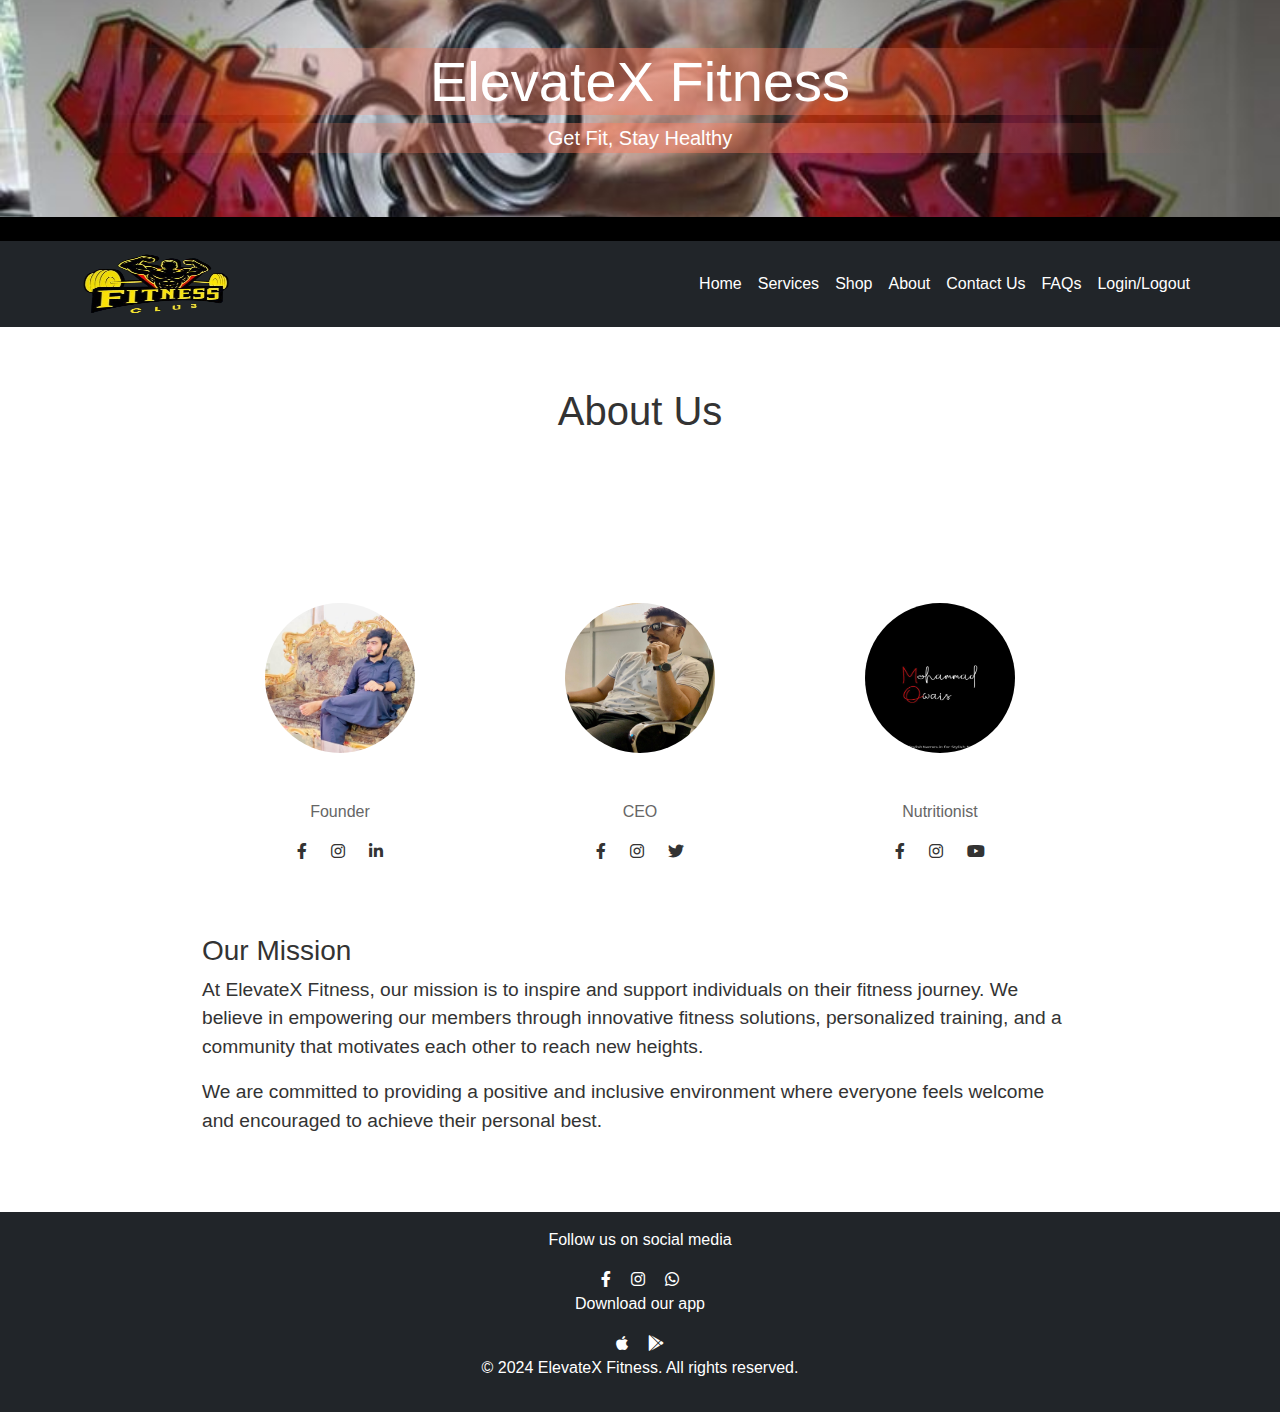
<file: About.html>
<!DOCTYPE html>
<html lang="en">
<head>
    <meta charset="UTF-8">
    <meta name="viewport" content="width=device-width, initial-scale=1.0">
    <title>About Us - ElevateX Fitness</title>
    <!-- Bootstrap CSS -->
    <link href="https://cdn.jsdelivr.net/npm/bootstrap@5.3.0/dist/css/bootstrap.min.css" rel="stylesheet">
    <!-- Font Awesome for Icons -->
    <link rel="stylesheet" href="https://cdnjs.cloudflare.com/ajax/libs/font-awesome/6.0.0-beta3/css/all.min.css">
    <!-- Custom CSS -->
   <link rel="stylesheet" href="assets/css/style.css">
</head>
<body>
    <!-- Header -->
    <header class="bg-dark text-white text-center py-5 mb-4">
        <div class="container">
            <h1 class="display-4" style="background: linear-gradient(to right, 
            transparent, 
            rgba(255, 126, 95, 0.5) 50%, 
            transparent);">ElevateX Fitness</h1>
            <p class="lead" style="background: linear-gradient(to right, 
            transparent, 
            rgba(255, 126, 95, 0.5) 50%, 
            transparent);">Get Fit, Stay Healthy</p>
        </div>
    </header>
<!-- Navigation -->
<nav class="navbar navbar-expand-lg navbar-dark bg-dark sticky-top">
    <div class="container">
        <a class="navbar-brand" href="#home"><img src="assets/imgs/download-removebg-preview.png" alt="" style="width: 150px; height: 60px;"></a>
        <button class="navbar-toggler" type="button" data-bs-toggle="collapse" data-bs-target="#navbarNav" aria-controls="navbarNav" aria-expanded="false" aria-label="Toggle navigation">
            <span class="navbar-toggler-icon"></span>
        </button>
        <div class="collapse navbar-collapse" id="navbarNav">
            <ul class="navbar-nav ms-auto">
                <li class="nav-item"><a class="nav-link" href="#home">Home</a></li>
                <li class="nav-item"><a class="nav-link" href="#services">Services</a></li>
                <li class="nav-item"><a class="nav-link" href="shop.html">Shop</a></li>
                <li class="nav-item"><a class="nav-link" href="about.html">About</a></li>
                <li class="nav-item"><a class="nav-link" href="contactus.html">Contact Us</a></li>
                <li class="nav-item"><a class="nav-link" href="fqs.html">FAQs</a></li>
                <li class="nav-item"><a class="nav-link" href="#login">Login/Logout</a></li>
            </ul>
        </div>
    </div>
</nav>


    <!-- About Section -->
    <section class="about-section">
        <div class="container">
            <h2 class="heading">About Us</h2>
            <p class="text-center">Welcome to ElevateX Fitness! Our mission is to help you achieve your fitness goals through our state-of-the-art facilities, top-notch trainers, and supportive community.</p>
            <p class="text-center">Founded in 2020, ElevateX Fitness has quickly become a leading fitness center in the region. Our modern equipment, diverse classes, and personalized training programs are designed to meet the needs of fitness enthusiasts of all levels.</p>
            
            <div class="row">
                <!-- Team Member 1 -->
                <div class="col-md-4 text-center team-member">
                    <img src="assets/imgs/Team Member pics/nasrullah.jpg" alt="Team Member 1">
                    <h3>Nasrullah (ND)</h3>
                    <p>Founder</p>
                    <div class="social-icons">
                        <a href="https://www.facebook.com/pricenasrullah?mibextid=LQQJ4d"><i class="fab fa-facebook-f"></i></a>
                        <a href="https://www.instagram.com/nasrullah_memon13?igsh=MXhiZ2lyZHA1OWEyYg%3D%3D&utm_source=qr"><i class="fab fa-instagram"></i></a>
                        <a href="#"><i class="fab fa-linkedin-in"></i></a>
                    </div>
                </div>
                <!-- Team Member 2 -->
                <div class="col-md-4 text-center team-member">
                    <img src="assets/imgs/Team Member pics/anas.jpg" alt="Team Member 2">
                    <h3>Anas Usman (Ann)</h3>
                    <p>CEO</p>
                    <div class="social-icons">
                        <a href="https://www.facebook.com/SMANASUSMAN?mibextid=LQQJ4d"><i class="fab fa-facebook-f"></i></a>
                        <a href="https://www.instagram.com/anasusman30?igsh=aXFtdWZjNTMwemtq"><i class="fab fa-instagram"></i></a>
                        <a href="#"><i class="fab fa-twitter"></i></a>
                    </div>
                </div>
                <!-- Team Member 3 -->
                <div class="col-md-4 text-center team-member">
                    <img src="assets/imgs/Team Member pics/Mohammad Owais.jpeg" alt="Team Member 3">
                    <h3>Owais</h3>
                    <p>Nutritionist</p>
                    <div class="social-icons">
                        <a href="#"><i class="fab fa-facebook-f"></i></a>
                        <a href="#"><i class="fab fa-instagram"></i></a>
                        <a href="#"><i class="fab fa-youtube"></i></a>
                    </div>
                </div>
            </div>

            <div class="mission-statement">
                <h3>Our Mission</h3>
                <p>At ElevateX Fitness, our mission is to inspire and support individuals on their fitness journey. We believe in empowering our members through innovative fitness solutions, personalized training, and a community that motivates each other to reach new heights.</p>
                <p>We are committed to providing a positive and inclusive environment where everyone feels welcome and encouraged to achieve their personal best.</p>
            </div>
        </div>
    </section>

    <!-- Footer -->
    <footer class="bg-dark text-white text-center py-3">
        <div class="container">
            <p>Follow us on social media</p>
            <a href="#" class="text-white mx-2"><i class="fab fa-facebook-f"></i></a>
            <a href="#" class="text-white mx-2"><i class="fab fa-instagram"></i></a>
            <a href="#" class="text-white mx-2"><i class="fab fa-whatsapp"></i></a>
            <p>Download our app</p>
            <a href="#" class="text-white mx-2"><i class="fab fa-apple"></i></a>
            <a href="#" class="text-white mx-2"><i class="fab fa-google-play"></i></a>
            <p>&copy; 2024 ElevateX Fitness. All rights reserved.</p>
        </div>
    </footer>

    <!-- Bootstrap JS -->
    <script src="https://cdn.jsdelivr.net/npm/bootstrap@5.3.0/dist/js/bootstrap.bundle.min.js"></script>
</body>
</html>
</file>
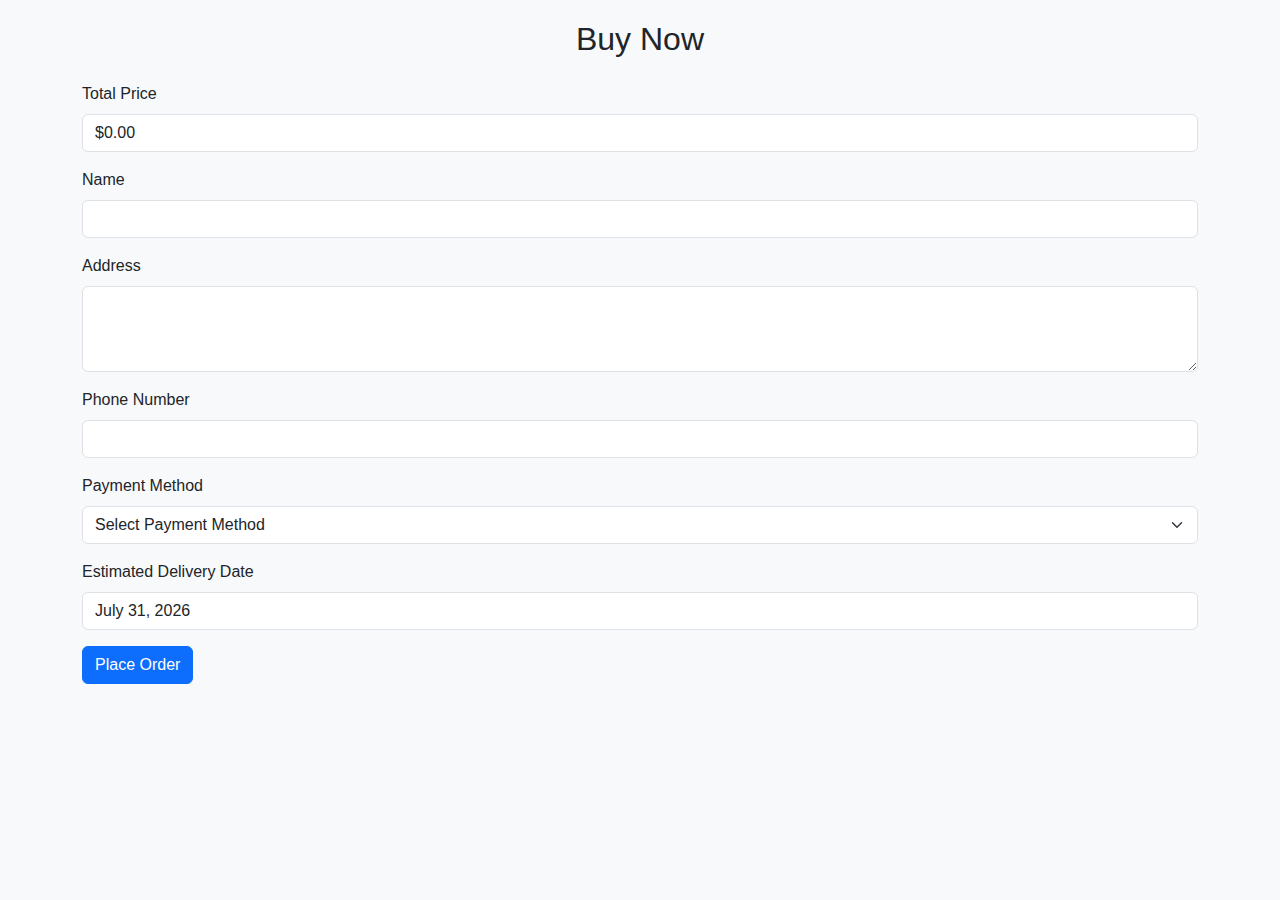
<file: buynow.html>
<!DOCTYPE html>
<html lang="en">
<head>
    <meta charset="UTF-8">
    <meta name="viewport" content="width=device-width, initial-scale=1.0">
    <title>Buy Now</title>
    <link href="https://cdn.jsdelivr.net/npm/bootstrap@5.3.0/dist/css/bootstrap.min.css" rel="stylesheet">
    <style>
        body {
            font-family: Arial, sans-serif;
            background-color: #f8f9fa;
            padding: 20px;
        }
        .popup {
            display: none;
            position: fixed;
            left: 50%;
            top: 50%;
            transform: translate(-50%, -50%);
            background-color: rgba(0, 0, 0, 0.8);
            color: #fff;
            padding: 20px;
            border-radius: 5px;
            z-index: 1000;
            animation: fadeIn 0.5s ease-in-out;
            text-align: center; /* Center text inside popup */
        }
        @keyframes fadeIn {
            0% { opacity: 0; }
            100% { opacity: 1; }
        }
        .popup h2 {
            margin-top: 0;
        }
        .popup p {
            margin-bottom: 0;
        }
    </style>
</head>
<body>
    <div class="container">
        <h2 class="text-center mb-4">Buy Now</h2>
        <form id="orderForm" class="needs-validation" novalidate>
            <div id="cartItems">
                <!-- Cart items will be populated by JavaScript -->
            </div>
            <div class="mb-3">
                <label for="totalPrice" class="form-label">Total Price</label>
                <input type="text" class="form-control" id="totalPrice" name="totalPrice" readonly>
            </div>
            <div class="mb-3">
                <label for="name" class="form-label">Name</label>
                <input type="text" class="form-control" id="name" name="name" minlength="3" required>
                <div class="invalid-feedback">
                    Please enter a name with at least 3 characters.
                </div>
            </div>
            <div class="mb-3">
                <label for="address" class="form-label">Address</label>
                <textarea class="form-control" id="address" name="address" rows="3" required></textarea>
            </div>
            <div class="mb-3">
                <label for="phone" class="form-label">Phone Number</label>
                <input type="tel" class="form-control" id="phone" name="phone" pattern="[0-9]{11}" title="Please enter exactly 11 digits" required>
                <div class="invalid-feedback">
                    Please enter a valid 11-digit phone number.
                </div>
            </div>
            <div class="mb-3">
                <label for="paymentMethod" class="form-label">Payment Method</label>
                <select class="form-select" id="paymentMethod" name="paymentMethod" required>
                    <option value="">Select Payment Method</option>
                    <option value="credit_card">Credit Card</option>
                    <option value="paypal">PayPal</option>
                    <option value="bank_transfer">Bank Transfer</option>
                </select>
            </div>
            <div class="mb-3">
                <label for="deliveryDate" class="form-label">Estimated Delivery Date</label>
                <input type="text" class="form-control" id="deliveryDate" name="deliveryDate" readonly>
            </div>
            <button type="submit" class="btn btn-primary btn-block">Place Order</button>
        </form>
    </div>

    <!-- Popup Message -->
    <div id="popupMessage" class="popup">
        <h2>Thank You for Your Order!</h2>
        <p>Your order has been successfully placed. We will process it shortly.</p>
        <p>- ElevateX Fitness</p>
    </div>

    <script>
        // Function to calculate total price
        function calculateTotalPrice() {
            let totalPrice = 0;
            const items = document.querySelectorAll('#cartItems .row');
            
            items.forEach(item => {
                const quantity = parseFloat(item.querySelector('input[id^="quantity"]').value) || 0;
                const price = parseFloat(item.querySelector('input[id^="price"]').value) || 0;
                totalPrice += quantity * price;
            });
            
            return totalPrice.toFixed(2); // Return as string with two decimal points
        }

        // Function to populate cart items
        function populateCart() {
            const cart = JSON.parse(localStorage.getItem('cart')) || [];
            const cartItemsContainer = document.getElementById('cartItems');

            cartItemsContainer.innerHTML = ''; // Clear any existing items

            cart.forEach((item, index) => {
                const itemHtml = `
                    <div class="mb-3 row">
                        <label for="item${index}" class="col-sm-2 col-form-label">Item ${index + 1}</label>
                        <div class="col-sm-4">
                            <input type="text" class="form-control" id="item${index}" value="${item.name}" readonly>
                        </div>
                        <div class="col-sm-2">
                            <input type="number" class="form-control" id="quantity${index}" value="${item.quantity}" readonly>
                        </div>
                        <div class="col-sm-2">
                            <input type="number" class="form-control" id="price${index}" value="${item.price}" readonly>
                        </div>
                        <div class="col-sm-2">
                            <input type="number" class="form-control" id="itemTotal${index}" value="${(item.quantity * item.price).toFixed(2)}" readonly>
                        </div>
                    </div>
                `;
                cartItemsContainer.insertAdjacentHTML('beforeend', itemHtml);
            });

            const totalPrice = calculateTotalPrice();
            document.getElementById('totalPrice').value = `$${totalPrice}`;
        }

        // Function to calculate delivery date
        function calculateDeliveryDate() {
            const today = new Date();
            const deliveryDate = new Date(today);
            deliveryDate.setDate(today.getDate() + 7);
            const options = { year: 'numeric', month: 'long', day: 'numeric' };
            return deliveryDate.toLocaleDateString(undefined, options);
        }

        document.getElementById('orderForm').addEventListener('submit', function(event) {
            event.preventDefault();
            
            if (!this.checkValidity()) {
                event.stopPropagation();
                this.classList.add('was-validated');
                return;
            }
            
            const formData = new FormData(this);
            const cart = JSON.parse(localStorage.getItem('cart')) || [];
            const totalPrice = document.getElementById('totalPrice').value;
            const deliveryDate = calculateDeliveryDate();

            const orderDetails = {
                name: formData.get('name'),
                address: formData.get('address'),
                phone: formData.get('phone'),
                paymentMethod: formData.get('paymentMethod'),
                items: cart,
                totalPrice: totalPrice,
                deliveryDate: deliveryDate,
                timestamp: new Date().toLocaleString()
            };
            
            let orders = JSON.parse(localStorage.getItem('orders')) || [];
            orders.push(orderDetails);
            localStorage.setItem('orders', JSON.stringify(orders));

            // Clear cart and form data
            localStorage.removeItem('cart');
            this.reset();
            this.classList.remove('was-validated');

            // Show popup message
            const popup = document.getElementById('popupMessage');
            popup.style.display = 'block';

            // Redirect to shop page after 5 seconds
            setTimeout(function() {
                popup.style.display = 'none';
                window.location.href = 'shop.html'; // Replace with your actual shop page URL
            }, 5000); // Display popup for 5 seconds before redirecting
        });

        window.onload = function() {
            populateCart();
            document.getElementById('deliveryDate').value = calculateDeliveryDate();
        };
    </script>
</body>
</html>
</file>
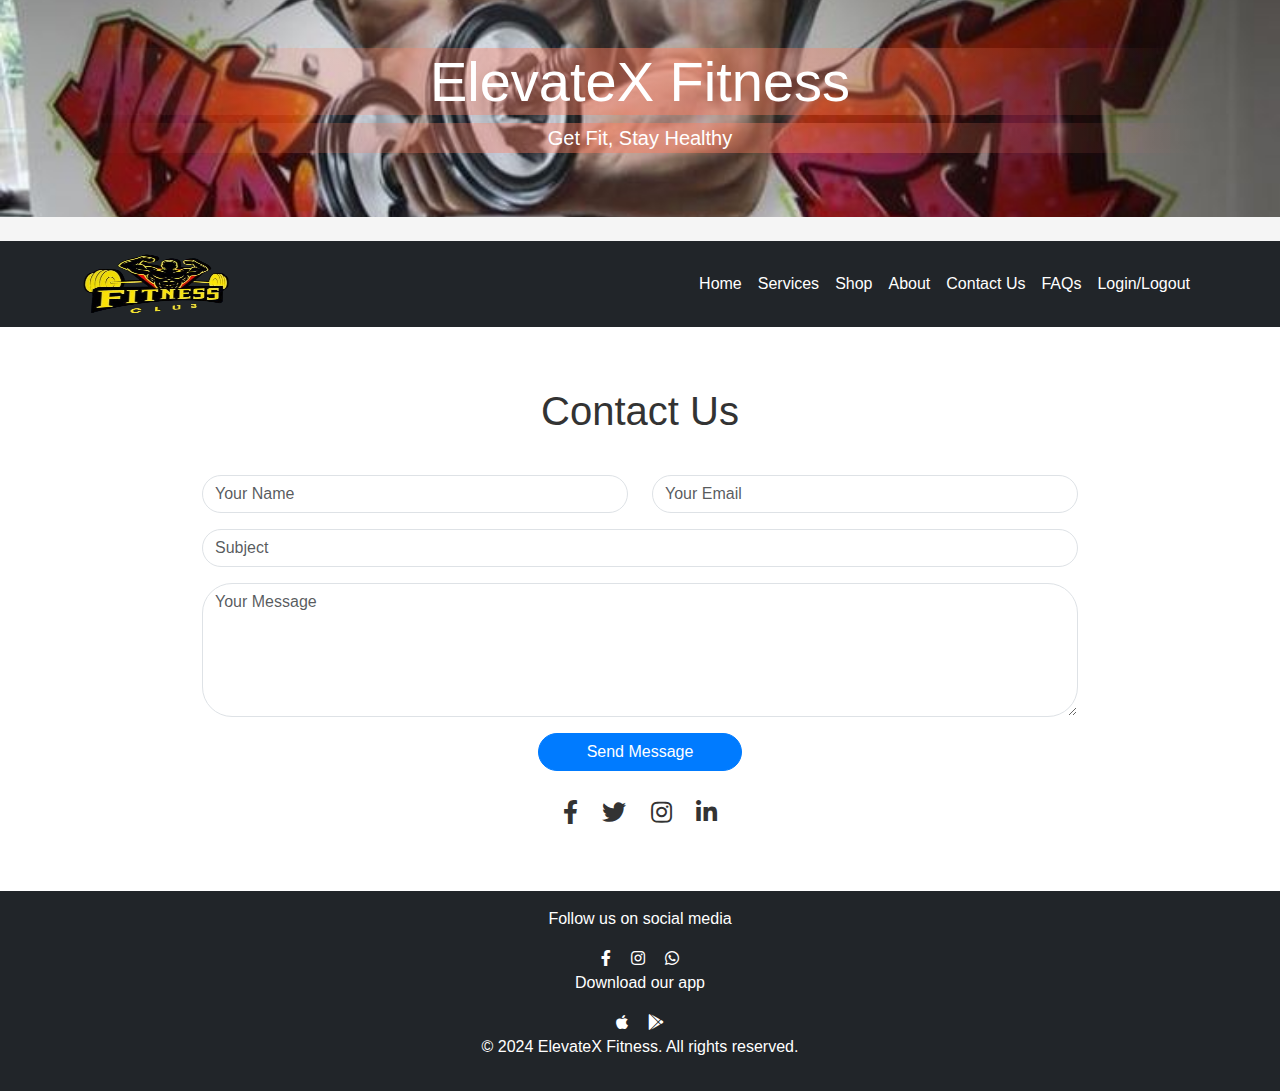
<file: ContactUs.html>
<!DOCTYPE html>
<html lang="en">
<head>
    <meta charset="UTF-8">
    <meta name="viewport" content="width=device-width, initial-scale=1.0">
    <title>Contact Us</title>
    <!-- Bootstrap CSS -->
    <link href="https://cdn.jsdelivr.net/npm/bootstrap@5.3.0/dist/css/bootstrap.min.css" rel="stylesheet">

    <!-- Font Awesome Icons -->
    <link rel="stylesheet" href="https://cdnjs.cloudflare.com/ajax/libs/font-awesome/5.15.4/css/all.min.css">
    <!-- Animate.css for animations -->
    <link rel="stylesheet" href="https://cdnjs.cloudflare.com/ajax/libs/animate.css/4.1.1/animate.min.css">
    <!-- Additional Custom Styles -->
    <link rel="stylesheet" href="assets/css/style.css">
    <style>
        body {
            font-family: 'Arial', sans-serif;
            background-color: #f5f5f5;
            margin: 0;
            padding: 0;
            overflow-x: hidden;
        }
        .contact-section {
            background: #fff;
            padding: 60px 0;
        }
        .contact-section .container {
            max-width: 900px;
        }
        .contact-section .heading {
            text-align: center;
            margin-bottom: 40px;
            font-size: 2.5em;
            color: #333;
        }
        .contact-section .form-control,
        .contact-section .btn {
            border-radius: 30px;
            transition: all 0.3s ease-in-out;
        }
        .contact-section .form-control:focus {
            box-shadow: none;
            border-color: #007bff;
        }
        .contact-section .btn {
            background: #007bff;
            color: #fff;
        }
        .contact-section .btn:hover {
            background: #0056b3;
        }
        .contact-section .social-icons a {
            font-size: 1.5em;
            margin: 0 10px;
            color: #333;
            transition: color 0.3s ease-in-out;
        }
        .contact-section .social-icons a:hover {
            color: #007bff;
        }
        /* Animation */
        @keyframes slideIn {
            from {
                opacity: 0;
                transform: translateY(30px);
            }
            to {
                opacity: 1;
                transform: translateY(0);
            }
        }
        .contact-section form {
            animation: slideIn 0.8s ease-in-out;
        }
    </style>
</head>
<body>
    <!-- Header -->
    <header class="bg-dark text-white text-center py-5 mb-4">
        <div class="container">
            <h1 class="display-4" style=" background: linear-gradient(to right, transparent, rgba(255, 126, 95, 0.5) 50%, transparent);">ElevateX Fitness</h1>
            <p class="lead" style=" background: linear-gradient(to right, transparent, rgba(255, 126, 95, 0.5) 50%, transparent);">Get Fit, Stay Healthy</p>
        </div>
    </header>

    <!-- Navigation -->
    <nav class="navbar navbar-expand-lg navbar-dark bg-dark sticky-top">
        <div class="container">
            <a class="navbar-brand" href="#home"><img src="assets/imgs/download-removebg-preview.png" alt="" style="width: 150px; height: 60px;"></a>
            <button class="navbar-toggler" type="button" data-bs-toggle="collapse" data-bs-target="#navbarNav" aria-controls="navbarNav" aria-expanded="false" aria-label="Toggle navigation">
                <span class="navbar-toggler-icon"></span>
            </button>
            <div class="collapse navbar-collapse" id="navbarNav">
                <ul class="navbar-nav ms-auto">
                    <li class="nav-item"><a class="nav-link" href="#home">Home</a></li>
                    <li class="nav-item"><a class="nav-link" href="#services">Services</a></li>
                    <li class="nav-item"><a class="nav-link" href="shop.html">Shop</a></li>
                    <li class="nav-item"><a class="nav-link" href="about.html">About</a></li>
                    <li class="nav-item"><a class="nav-link" href="contactus.html">Contact Us</a></li>
                    <li class="nav-item"><a class="nav-link" href="fqs.html">FAQs</a></li>
                    <li class="nav-item"><a class="nav-link" href="#login">Login/Logout</a></li>
                </ul>
            </div>
        </div>
    </nav>

    <!-- Contact Section -->
    <section class="contact-section">
        <div class="container">
            <h2 class="heading">Contact Us</h2>
            <form id="contactForm">
                <div class="row">
                    <div class="col-md-6 mb-3">
                        <input type="text" class="form-control" id="name" placeholder="Your Name" required>
                        <div class="invalid-feedback">Please enter your name.</div>
                    </div>
                    <div class="col-md-6 mb-3">
                        <input type="email" class="form-control" id="email" placeholder="Your Email" required>
                        <div class="invalid-feedback">Please enter a valid email address.</div>
                    </div>
                </div>
                <div class="row">
                    <div class="col-md-12 mb-3">
                        <input type="text" class="form-control" id="subject" placeholder="Subject" required>
                        <div class="invalid-feedback">Please enter a subject.</div>
                    </div>
                </div>
                <div class="row">
                    <div class="col-md-12 mb-3">
                        <textarea class="form-control" id="message" rows="5" placeholder="Your Message" required></textarea>
                        <div class="invalid-feedback">Please enter your message.</div>
                    </div>
                </div>
                <div class="text-center">
                    <button type="submit" class="btn btn-primary px-5">Send Message</button>
                </div>
            </form>
            <div class="text-center social-icons mt-4">
                <a href="#"><i class="fab fa-facebook-f"></i></a>
                <a href="#"><i class="fab fa-twitter"></i></a>
                <a href="#"><i class="fab fa-instagram"></i></a>
                <a href="#"><i class="fab fa-linkedin-in"></i></a>
            </div>
        </div>
    </section>

    <!-- Thank You Modal -->
    <div class="modal fade" id="thankYouModal" tabindex="-1" aria-labelledby="thankYouModalLabel" aria-hidden="true">
        <div class="modal-dialog modal-dialog-centered">
            <div class="modal-content">
                <div class="modal-header">
                    <h5 class="modal-title" id="thankYouModalLabel">Thank You!</h5>
                    <button type="button" class="btn-close" data-bs-dismiss="modal" aria-label="Close"></button>
                </div>
                <div class="modal-body">
                    <p id="thankYouMessage"></p>
                </div>
                <div class="modal-footer">
                    <button type="button" class="btn btn-primary" data-bs-dismiss="modal">Close</button>
                </div>
            </div>
        </div>
    </div>

    <!-- Footer -->
    <footer class="bg-dark text-white text-center py-3">
        <div class="container">
            <p>Follow us on social media</p>
            <a href="#" class="text-white mx-2"><i class="fab fa-facebook-f"></i></a>
            <a href="#" class="text-white mx-2"><i class="fab fa-instagram"></i></a>
            <a href="#" class="text-white mx-2"><i class="fab fa-whatsapp"></i></a>
            <p>Download our app</p>
            <a href="#" class="text-white mx-2"><i class="fab fa-apple"></i></a>
            <a href="#" class="text-white mx-2"><i class="fab fa-google-play"></i></a>
            <p>&copy; 2024 ElevateX Fitness. All rights reserved.</p>
        </div>
    </footer>

    <!-- Bootstrap JS -->
    <script src="https://cdn.jsdelivr.net/npm/bootstrap@5.3.0/dist/js/bootstrap.bundle.min.js"></script>
    <!-- Custom JS -->
    <script>
        // JavaScript for form validation and modal
        document.getElementById('contactForm').addEventListener('submit', function(event) {
            event.preventDefault();

            const name = document.getElementById('name');
            const email = document.getElementById('email');
            const subject = document.getElementById('subject');
            const message = document.getElementById('message');

            let isValid = true;

            // Simple email validation regex
            const emailPattern = /^[^ ]+@[^ ]+\.[a-z]{2,3}$/;

            // Name validation
            if (name.value.trim() === "") {
                name.classList.add('is-invalid');
                isValid = false;
            } else {
                name.classList.remove('is-invalid');
            }

            // Email validation
            if (!email.value.match(emailPattern)) {
                email.classList.add('is-invalid');
                isValid = false;
            } else {
                email.classList.remove('is-invalid');
            }

            // Subject validation
            if (subject.value.trim() === "") {
                subject.classList.add('is-invalid');
                isValid = false;
            } else {
                subject.classList.remove('is-invalid');
            }

            // Message validation
            if (message.value.trim() === "") {
                message.classList.add('is-invalid');
                isValid = false;
            } else {
                message.classList.remove('is-invalid');
            }

            if (isValid) {
                // Display thank you modal
                const thankYouMessage = document.getElementById('thankYouMessage');
                thankYouMessage.textContent = `Thank you for contacting us, ${name.value}!`;
                const thankYouModal = new bootstrap.Modal(document.getElementById('thankYouModal'));
                thankYouModal.show();

                // Optionally, reset the form
                document.getElementById('contactForm').reset();
            }
        });
    </script>
</body>
</html>
</file>
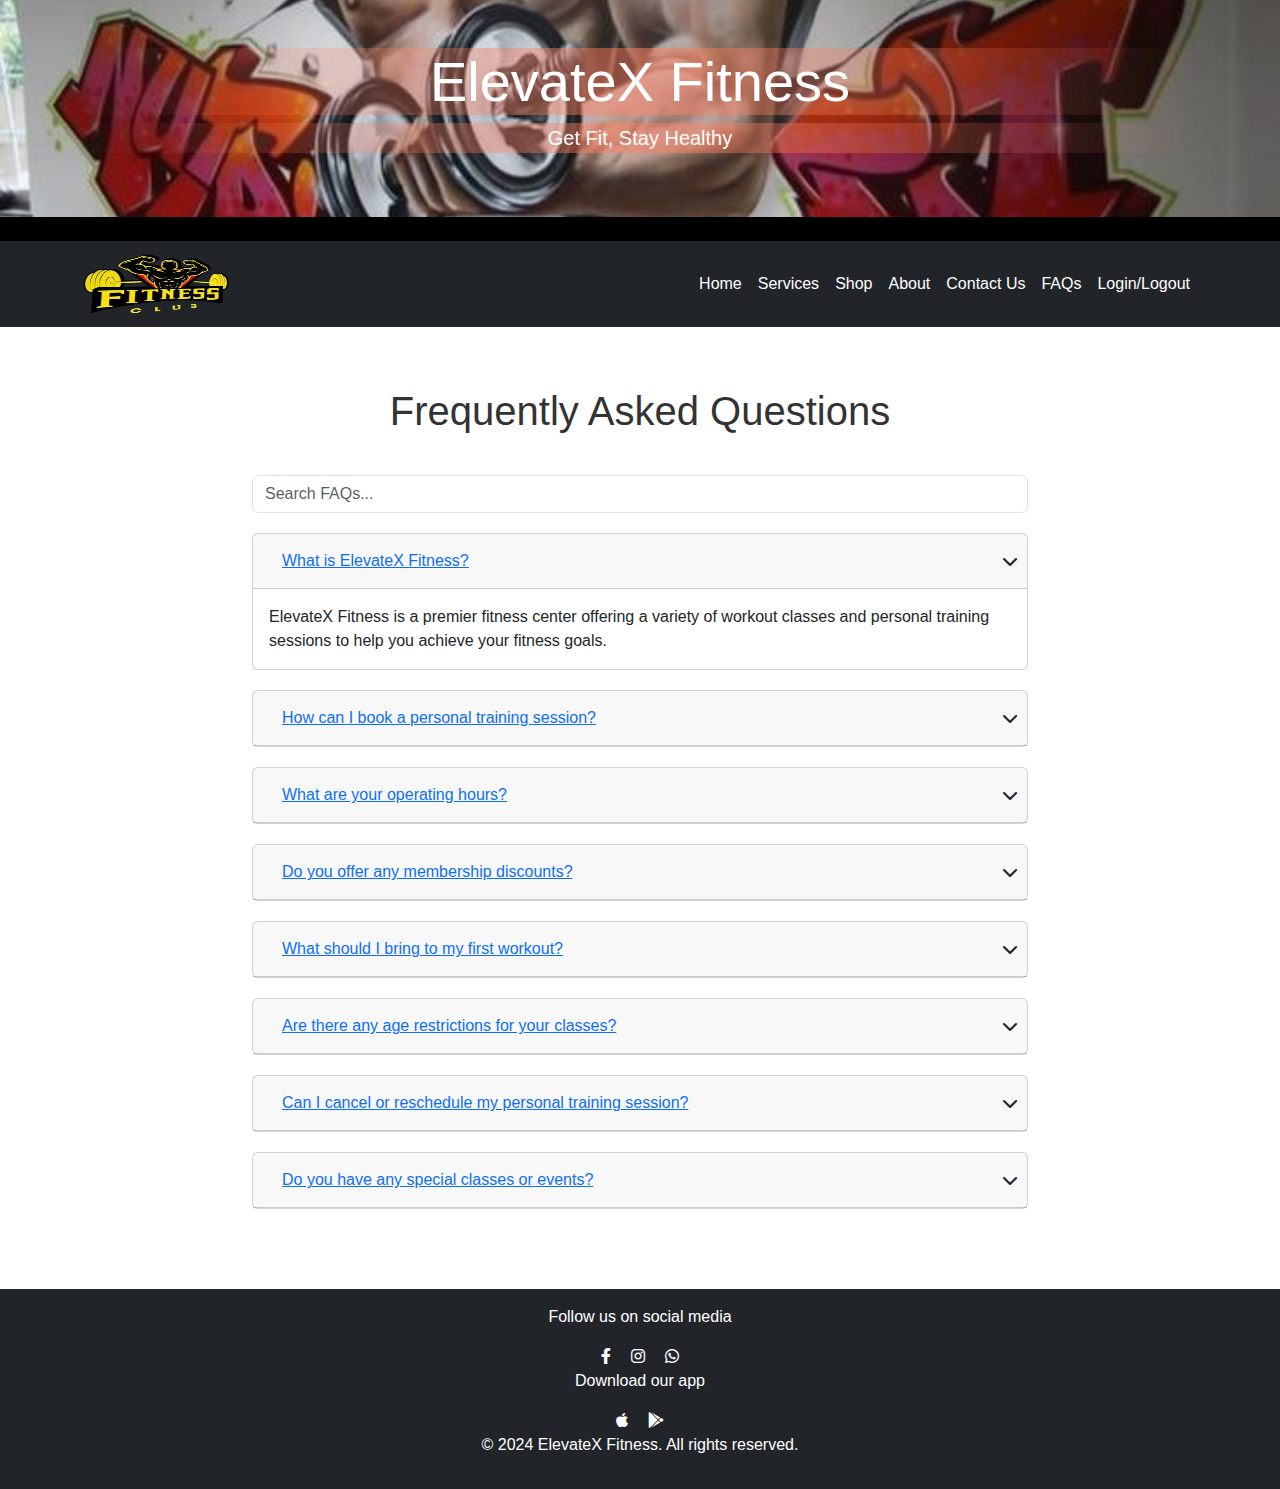
<file: fqs.html>
<!DOCTYPE html>
<html lang="en">
<head>
    <meta charset="UTF-8">
    <meta name="viewport" content="width=device-width, initial-scale=1.0">
    <title>FAQs - ElevateX Fitness</title>
    <!-- Bootstrap CSS -->
    <link href="https://cdn.jsdelivr.net/npm/bootstrap@5.3.0/dist/css/bootstrap.min.css" rel="stylesheet">
    <!-- Font Awesome for Icons -->
    <link rel="stylesheet" href="https://cdnjs.cloudflare.com/ajax/libs/font-awesome/6.0.0-beta3/css/all.min.css">
    <!-- Custom CSS -->
   <link rel="stylesheet" href="assets/css/style.css">
</head>
<body>
    <!-- Header -->
    <header class="bg-dark text-white text-center py-5 mb-4">
        <div class="container">
            <h1 class="display-4" style="background: linear-gradient(to right, 
            transparent, 
            rgba(255, 126, 95, 0.5) 50%, 
            transparent);">ElevateX Fitness</h1>
            <p class="lead" style="background: linear-gradient(to right, 
            transparent, 
            rgba(255, 126, 95, 0.5) 50%, 
            transparent);">Get Fit, Stay Healthy</p>
        </div>
    </header>

  <!-- Navigation -->
  <nav class="navbar navbar-expand-lg navbar-dark bg-dark sticky-top">
    <div class="container">
        <a class="navbar-brand" href="#home"><img src="assets/imgs/download-removebg-preview.png" alt="" style="width: 150px; height: 60px;"></a>
        <button class="navbar-toggler" type="button" data-bs-toggle="collapse" data-bs-target="#navbarNav" aria-controls="navbarNav" aria-expanded="false" aria-label="Toggle navigation">
            <span class="navbar-toggler-icon"></span>
        </button>
        <div class="collapse navbar-collapse" id="navbarNav">
            <ul class="navbar-nav ms-auto">
                <li class="nav-item"><a class="nav-link" href="#home">Home</a></li>
                <li class="nav-item"><a class="nav-link" href="#services">Services</a></li>
                <li class="nav-item"><a class="nav-link" href="shop.html">Shop</a></li>
                <li class="nav-item"><a class="nav-link" href="about.html">About</a></li>
                <li class="nav-item"><a class="nav-link" href="contactus.html">Contact Us</a></li>
                <li class="nav-item"><a class="nav-link" href="fqs.html">FAQs</a></li>
                <li class="nav-item"><a class="nav-link" href="#login">Login/Logout</a></li>
            </ul>
        </div>
    </div>
</nav>

    <!-- FAQ Section -->
    <section class="faq-section">
        <div class="container">
            <h2 class="heading">Frequently Asked Questions</h2>
            <!-- Search Bar -->
            <div class="search-bar">
                <input type="text" id="faqSearch" class="form-control" placeholder="Search FAQs...">
            </div>
            <div id="accordion">
                <!-- FAQ Item 1 -->
                <div class="card">
                    <div class="card-header" id="headingOne">
                        <h5 class="mb-0">
                            <button class="btn btn-link" type="button" data-bs-toggle="collapse" data-bs-target="#collapseOne" aria-expanded="true" aria-controls="collapseOne">
                                What is ElevateX Fitness?
                            </button>
                        </h5>
                    </div>
                    <div id="collapseOne" class="collapse show" aria-labelledby="headingOne" data-bs-parent="#accordion">
                        <div class="card-body">
                            ElevateX Fitness is a premier fitness center offering a variety of workout classes and personal training sessions to help you achieve your fitness goals.
                        </div>
                    </div>
                </div>
                <!-- FAQ Item 2 -->
                <div class="card">
                    <div class="card-header" id="headingTwo">
                        <h5 class="mb-0">
                            <button class="btn btn-link" type="button" data-bs-toggle="collapse" data-bs-target="#collapseTwo" aria-expanded="false" aria-controls="collapseTwo">
                                How can I book a personal training session?
                            </button>
                        </h5>
                    </div>
                    <div id="collapseTwo" class="collapse" aria-labelledby="headingTwo" data-bs-parent="#accordion">
                        <div class="card-body">
                            To book a personal training session, you can visit our website or contact our front desk directly. We will assist you in finding a suitable time slot with one of our trainers.
                        </div>
                    </div>
                </div>
                <!-- FAQ Item 3 -->
                <div class="card">
                    <div class="card-header" id="headingThree">
                        <h5 class="mb-0">
                            <button class="btn btn-link" type="button" data-bs-toggle="collapse" data-bs-target="#collapseThree" aria-expanded="false" aria-controls="collapseThree">
                                What are your operating hours?
                            </button>
                        </h5>
                    </div>
                    <div id="collapseThree" class="collapse" aria-labelledby="headingThree" data-bs-parent="#accordion">
                        <div class="card-body">
                            Our fitness center is open from 6 AM to 10 PM Monday through Friday and from 8 AM to 8 PM on weekends.
                        </div>
                    </div>
                </div>
                <!-- FAQ Item 4 -->
                <div class="card">
                    <div class="card-header" id="headingFour">
                        <h5 class="mb-0">
                            <button class="btn btn-link" type="button" data-bs-toggle="collapse" data-bs-target="#collapseFour" aria-expanded="false" aria-controls="collapseFour">
                                Do you offer any membership discounts?
                            </button>
                        </h5>
                    </div>
                    <div id="collapseFour" class="collapse" aria-labelledby="headingFour" data-bs-parent="#accordion">
                        <div class="card-body">
                            Yes, we offer various membership plans with discounts for long-term commitments and group enrollments. Please contact us for more details.
                        </div>
                    </div>
                </div>
                <!-- FAQ Item 5 -->
                <div class="card">
                    <div class="card-header" id="headingFive">
                        <h5 class="mb-0">
                            <button class="btn btn-link" type="button" data-bs-toggle="collapse" data-bs-target="#collapseFive" aria-expanded="false" aria-controls="collapseFive">
                                What should I bring to my first workout?
                            </button>
                        </h5>
                    </div>
                    <div id="collapseFive" class="collapse" aria-labelledby="headingFive" data-bs-parent="#accordion">
                        <div class="card-body">
                            For your first workout, bring comfortable workout clothes, a water bottle, and a towel. We also provide lockers for your convenience.
                        </div>
                    </div>
                </div>
                <!-- FAQ Item 6 -->
                <div class="card">
                    <div class="card-header" id="headingSix">
                        <h5 class="mb-0">
                            <button class="btn btn-link" type="button" data-bs-toggle="collapse" data-bs-target="#collapseSix" aria-expanded="false" aria-controls="collapseSix">
                                Are there any age restrictions for your classes?
                            </button>
                        </h5>
                    </div>
                    <div id="collapseSix" class="collapse" aria-labelledby="headingSix" data-bs-parent="#accordion">
                        <div class="card-body">
                            Our classes are designed for various age groups. However, some classes may have age restrictions. Please check the class description for specific details.
                        </div>
                    </div>
                </div>
                <!-- FAQ Item 7 -->
                <div class="card">
                    <div class="card-header" id="headingSeven">
                        <h5 class="mb-0">
                            <button class="btn btn-link" type="button" data-bs-toggle="collapse" data-bs-target="#collapseSeven" aria-expanded="false" aria-controls="collapseSeven">
                                Can I cancel or reschedule my personal training session?
                            </button>
                        </h5>
                    </div>
                    <div id="collapseSeven" class="collapse" aria-labelledby="headingSeven" data-bs-parent="#accordion">
                        <div class="card-body">
                            Yes, you can cancel or reschedule your personal training session with at least 24 hours' notice. Please contact our front desk or use our online system for changes.
                        </div>
                    </div>
                </div>
                <!-- FAQ Item 8 -->
                <div class="card">
                    <div class="card-header" id="headingEight">
                        <h5 class="mb-0">
                            <button class="btn btn-link" type="button" data-bs-toggle="collapse" data-bs-target="#collapseEight" aria-expanded="false" aria-controls="collapseEight">
                                Do you have any special classes or events?
                            </button>
                        </h5>
                    </div>
                    <div id="collapseEight" class="collapse" aria-labelledby="headingEight" data-bs-parent="#accordion">
                        <div class="card-body">
                            Yes, we regularly host special classes and events. Please check our website or social media for the latest updates on upcoming events.
                        </div>
                    </div>
                </div>
            </div>
        </div>
    </section>

    <!-- Footer -->
    <footer class="bg-dark text-white text-center py-3">
        <div class="container">
            <p>Follow us on social media</p>
            <a href="#" class="text-white mx-2"><i class="fab fa-facebook-f"></i></a>
            <a href="#" class="text-white mx-2"><i class="fab fa-instagram"></i></a>
            <a href="#" class="text-white mx-2"><i class="fab fa-whatsapp"></i></a>
            <p>Download our app</p>
            <a href="#" class="text-white mx-2"><i class="fab fa-apple"></i></a>
            <a href="#" class="text-white mx-2"><i class="fab fa-google-play"></i></a>
            <p>&copy; 2024 ElevateX Fitness. All rights reserved.</p>
        </div>
    </footer>

    <!-- Bootstrap JS -->
    <script src="https://cdn.jsdelivr.net/npm/bootstrap@5.3.0/dist/js/bootstrap.bundle.min.js"></script>
    <!-- Custom JS -->
    <script src="assets/js/fqs.js"></script>
</body>
</html>
</file>
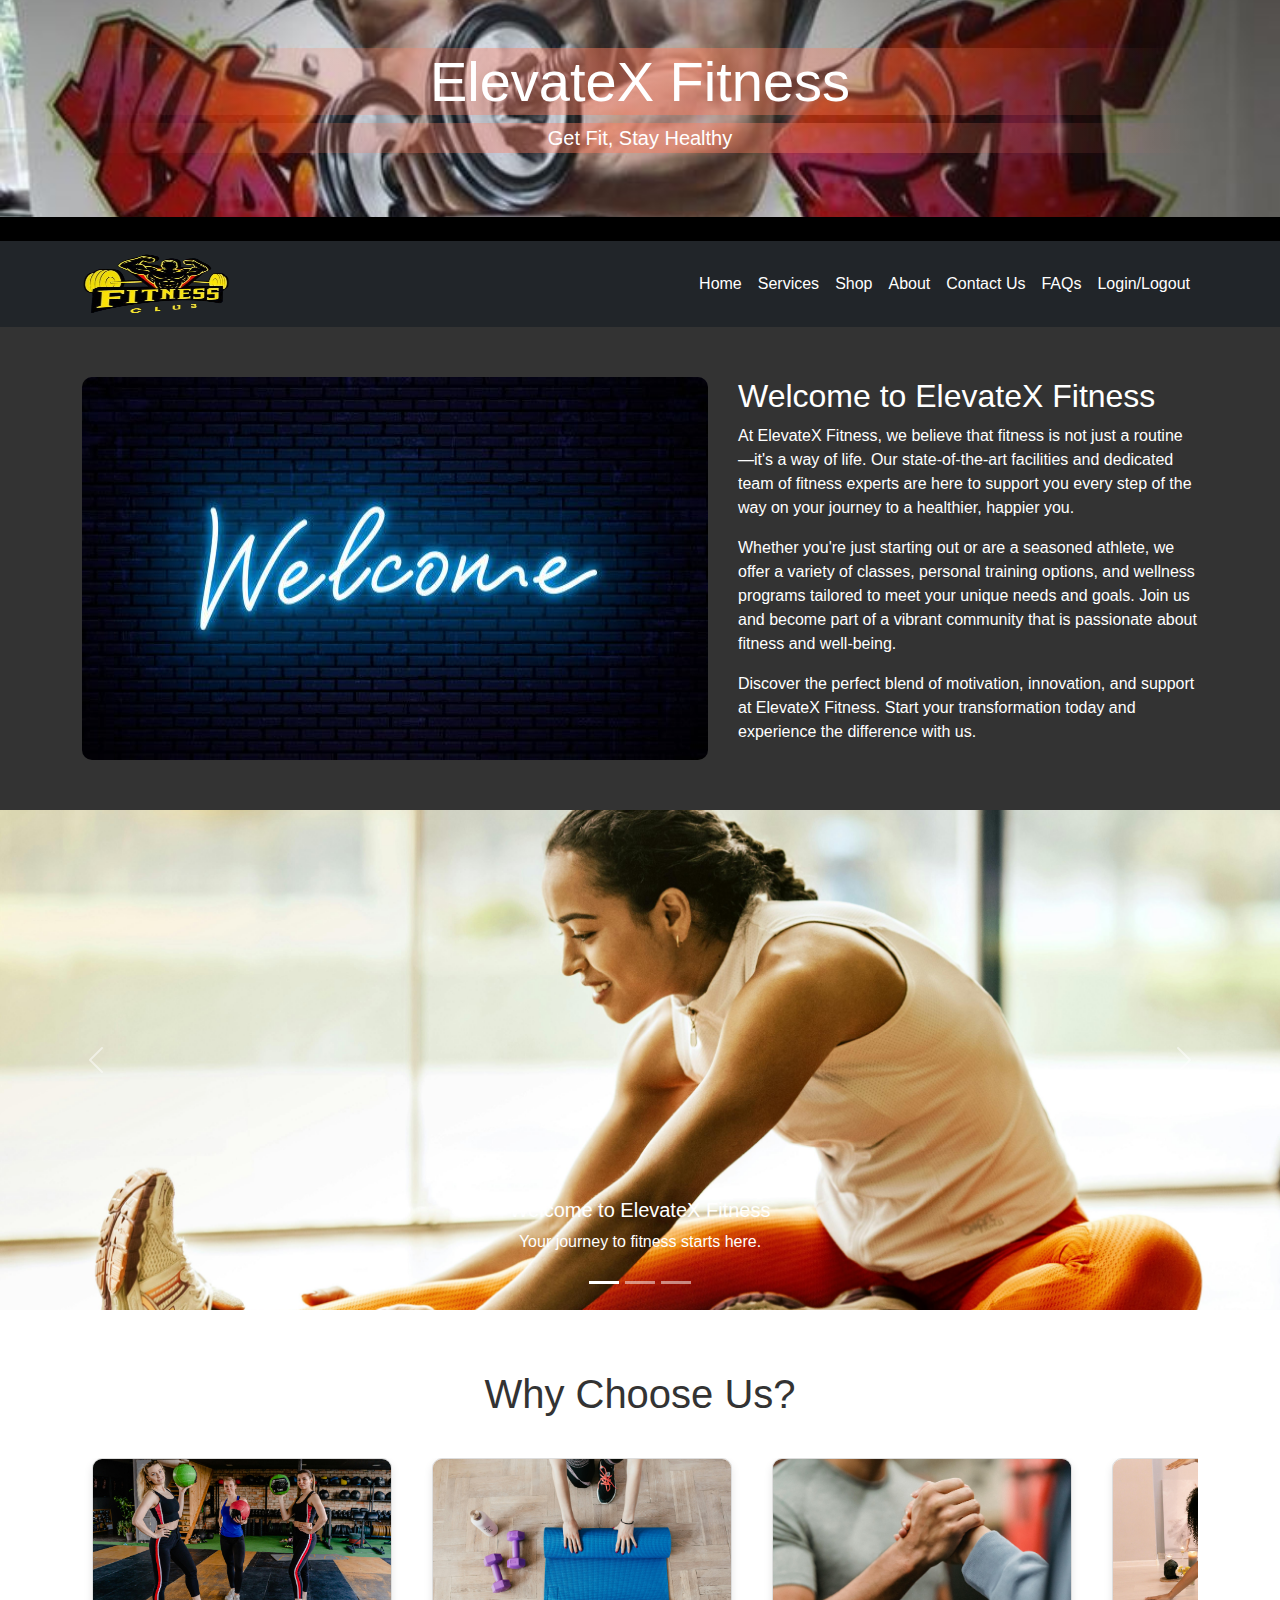
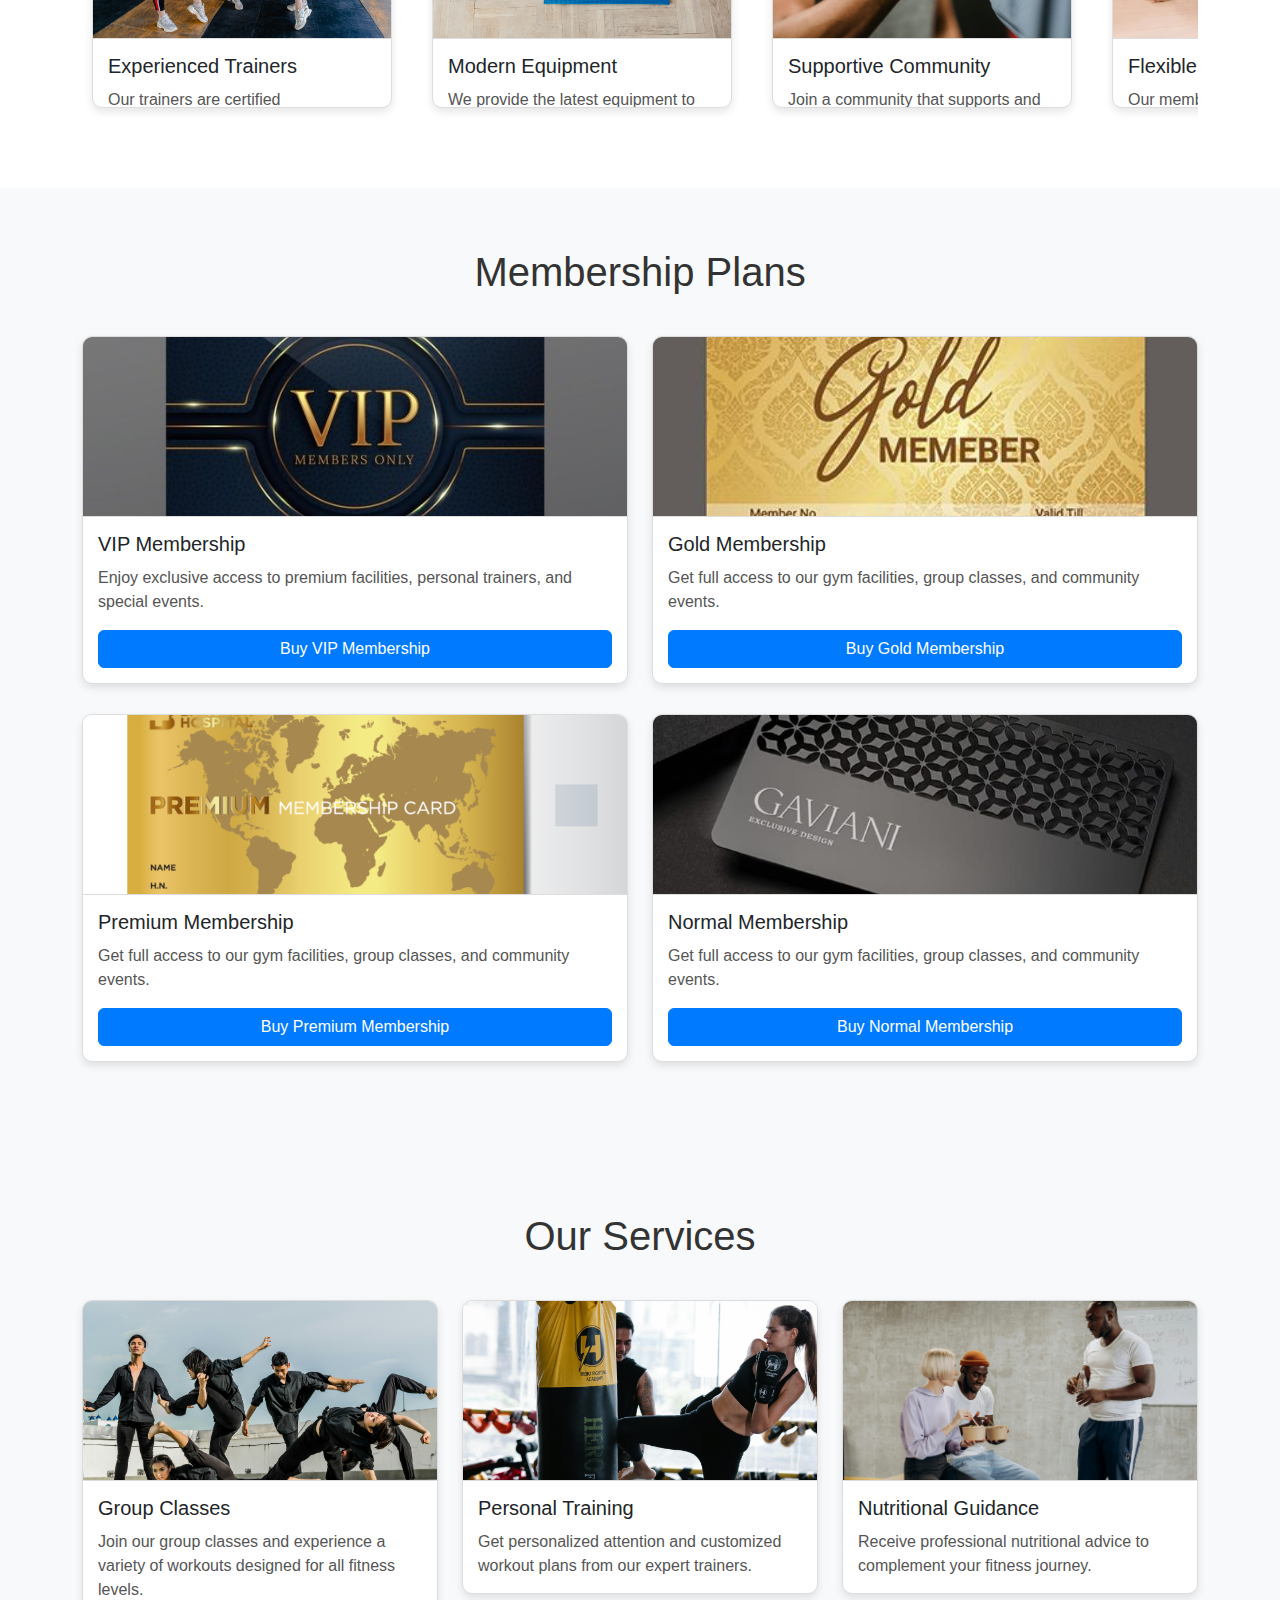
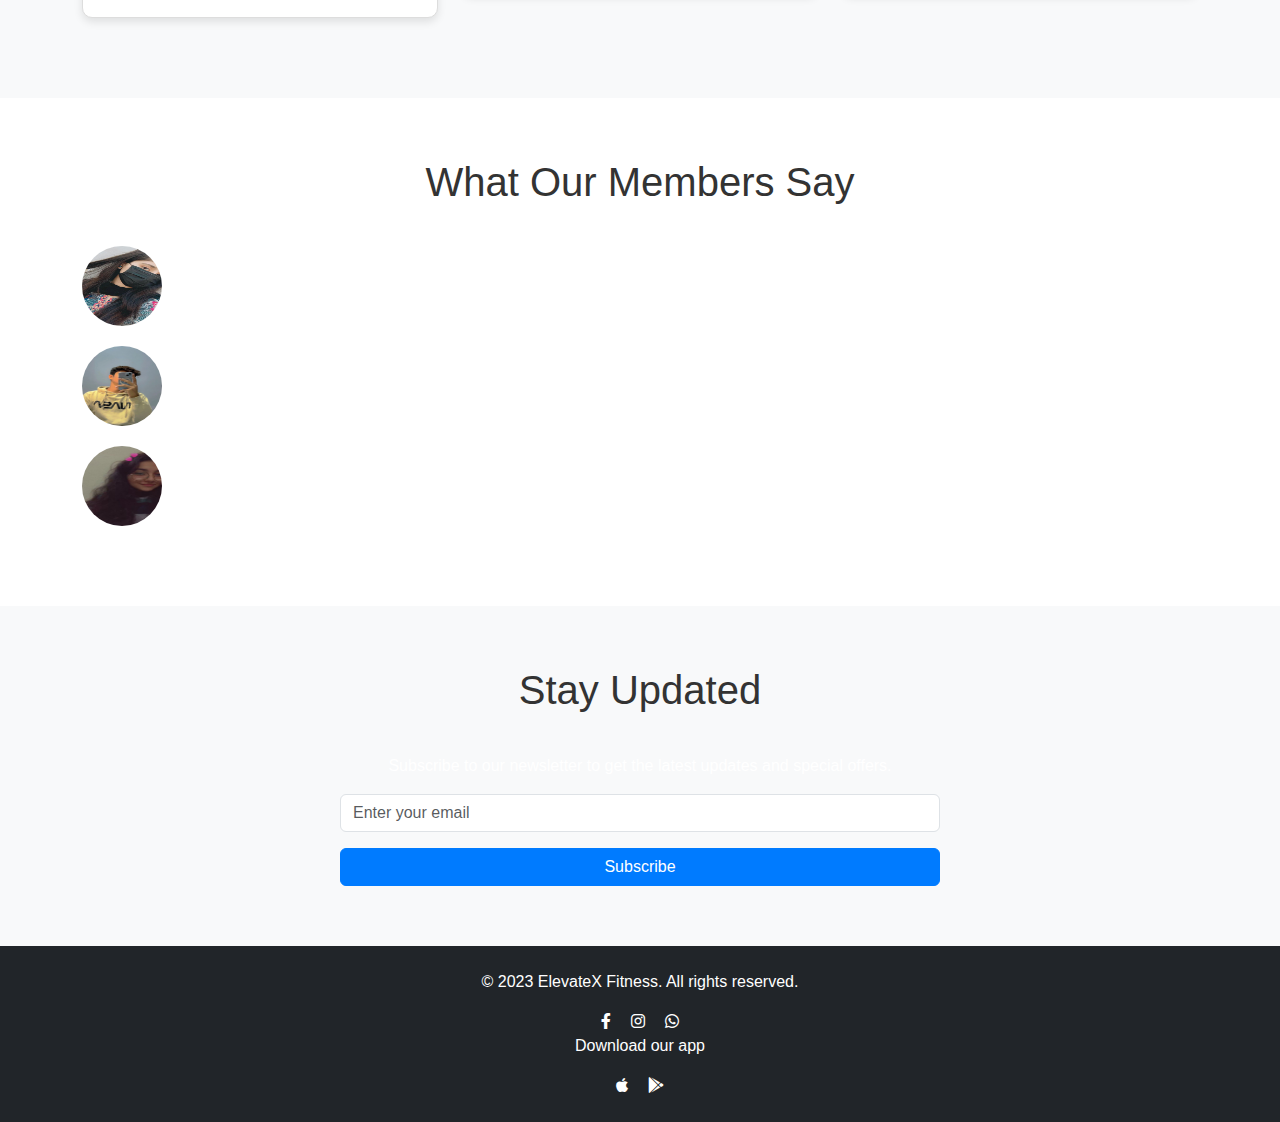
<file: home.html>
<!DOCTYPE html>
<html lang="en">
<head>
    <meta charset="UTF-8">
    <meta name="viewport" content="width=device-width, initial-scale=1.0">
    <title>ElevateX Fitness</title>
    <!-- Bootstrap CSS -->
    <link href="https://cdn.jsdelivr.net/npm/bootstrap@5.3.0/dist/css/bootstrap.min.css" rel="stylesheet">
    <!-- Font Awesome for Icons -->
    <link rel="stylesheet" href="https://cdnjs.cloudflare.com/ajax/libs/font-awesome/6.0.0-beta3/css/all.min.css">
    <!-- Custom CSS -->
   <link rel="stylesheet" href="assets/css/style.css">
</head>
<body style="background-color: black;">
    <!-- Header -->
    <header class="bg-dark text-white text-center py-5 mb-4">
        <div class="container">
            <h1 class="display-4" style="background: linear-gradient(to right, 
            transparent, 
            rgba(255, 126, 95, 0.5) 50%, 
            transparent);">ElevateX Fitness</h1>
            <p class="lead" style="background: linear-gradient(to right, 
            transparent, 
            rgba(255, 126, 95, 0.5) 50%, 
            transparent);">Get Fit, Stay Healthy</p>
        </div>
    </header>

    <!-- Navigation -->
    <nav class="navbar navbar-expand-lg navbar-dark bg-dark sticky-top">
        <div class="container">
            <a class="navbar-brand" href="#home"><img src="assets/imgs/download-removebg-preview.png" alt="" style="width: 150px; height: 60px;"></a>
            <button class="navbar-toggler" type="button" data-bs-toggle="collapse" data-bs-target="#navbarNav" aria-controls="navbarNav" aria-expanded="false" aria-label="Toggle navigation">
                <span class="navbar-toggler-icon"></span>
            </button>
            <div class="collapse navbar-collapse" id="navbarNav">
                <ul class="navbar-nav ms-auto">
                    <li class="nav-item"><a class="nav-link" href="#home">Home</a></li>
                    <li class="nav-item"><a class="nav-link" href="#services">Services</a></li>
                    <li class="nav-item"><a class="nav-link" href="shop.html">Shop</a></li>
                    <li class="nav-item"><a class="nav-link" href="about.html">About</a></li>
                    <li class="nav-item"><a class="nav-link" href="contactus.html">Contact Us</a></li>
                    <li class="nav-item"><a class="nav-link" href="fqs.html">FAQs</a></li>
                    <li class="nav-item"><a class="nav-link" href="#login">Login/Logout</a></li>
                </ul>
            </div>
        </div>
    </nav>


    <!-- Welcome Section -->
    <section class="welcome-section">
        <div class="container d-flex">
            <img src="assets/imgs/silder/wellcome.jpeg" alt="Welcome Image">
            <div>
                <h2>Welcome to ElevateX Fitness</h2>
            <p>At ElevateX Fitness, we believe that fitness is not just a routine—it's a way of life. Our state-of-the-art facilities and dedicated team of fitness experts are here to support you every step of the way on your journey to a healthier, happier you.</p>
            <p>Whether you're just starting out or are a seasoned athlete, we offer a variety of classes, personal training options, and wellness programs tailored to meet your unique needs and goals. Join us and become part of a vibrant community that is passionate about fitness and well-being.</p>
            <p>Discover the perfect blend of motivation, innovation, and support at ElevateX Fitness. Start your transformation today and experience the difference with us.</p>
            </div>
        </div>
    </section>

    <!-- Carousel -->
    <div id="carouselExampleIndicators" class="carousel slide" data-bs-ride="carousel">
        <div class="carousel-indicators">
            <button type="button" data-bs-target="#carouselExampleIndicators" data-bs-slide-to="0" class="active" aria-current="true" aria-label="Slide 1"></button>
            <button type="button" data-bs-target="#carouselExampleIndicators" data-bs-slide-to="1" aria-label="Slide 2"></button>
            <button type="button" data-bs-target="#carouselExampleIndicators" data-bs-slide-to="2" aria-label="Slide 3"></button>
        </div>
        <div class="carousel-inner">
            <div class="carousel-item active">
                <img src="assets/imgs/silder/wellcome to.jpg" class="d-block w-100" alt="Slide 1">
                <div class="carousel-caption d-none d-md-block">
                    <h5>Welcome to ElevateX Fitness</h5>
                    <p>Your journey to fitness starts here.</p>
                </div>
            </div>
            <div class="carousel-item">
                <img src="assets/imgs/silder/Our Community fitnss silder.jpg" class="d-block w-100" alt="Slide 2">
                <div class="carousel-caption d-none d-md-block">
                    <h5>Join Our Community</h5>
                    <p>Empowering each other to achieve our fitness goals.</p>
                </div>
            </div>
            <div class="carousel-item">
                <img src="assets/imgs/silder/Gym Wall Decal Gym Wall Decor Sport Motivation Workout Wall Art Fitness Motivation Wall Decal Gym Wall Art Gym Lover Wall Decal GY0082.jpg" class="d-block w-100" alt="Slide 3">
                <div class="carousel-caption d-none d-md-block">
                    <h5>State-of-the-Art Facilities</h5>
                    <p>Experience the best equipment and amenities.</p>
                </div>
            </div>
        </div>
        <button class="carousel-control-prev" type="button" data-bs-target="#carouselExampleIndicators" data-bs-slide="prev">
            <span class="carousel-control-prev-icon" aria-hidden="true"></span>
            <span class="visually-hidden">Previous</span>
        </button>
        <button class="carousel-control-next" type="button" data-bs-target="#carouselExampleIndicators" data-bs-slide="next">
            <span class="carousel-control-next-icon" aria-hidden="true"></span>
            <span class="visually-hidden">Next</span>
        </button>
    </div>

   <!-- Info Section -->
<section class="info-section">
    <div class="container">
        <h2 class="heading">Why Choose Us?</h2>
        <div class="card-slider">
            <div class="card">
                <img src="assets/imgs/Why Choose Us pics/Experienced Trainers fitness.jpg" class="card-img-top" alt="Experienced Trainers">
                <div class="card-body">
                    <h5 class="card-title">Experienced Trainers</h5>
                    <p class="card-text">Our trainers are certified professionals who are dedicated to helping you reach your fitness goals.</p>
                </div>
            </div>
            <div class="card">
                <img src="assets/imgs/Why Choose Us pics/Modern Equipment.jpg" class="card-img-top" alt="Modern Equipment">
                <div class="card-body">
                    <h5 class="card-title">Modern Equipment</h5>
                    <p class="card-text">We provide the latest equipment to ensure you have the best workout experience.</p>
                </div>
            </div>
            <div class="card">
                <img src="assets/imgs/Why Choose Us pics/Supportive Communit.jpg" class="card-img-top" alt="Supportive Community">
                <div class="card-body">
                    <h5 class="card-title">Supportive Community</h5>
                    <p class="card-text">Join a community that supports and motivates each other to achieve their fitness goals.</p>
                </div>
            </div>
            <div class="card">
                <img src="assets/imgs/Why Choose Us pics/Flexible Memberships.jpg" class="card-img-top" alt="Flexible Memberships">
                <div class="card-body">
                    <h5 class="card-title">Flexible Memberships</h5>
                    <p class="card-text">Our memberships are designed to fit your lifestyle and budget.</p>
                </div>
            </div>
            <div class="card">
                <img src="assets/imgs/Why Choose Us pics/Personal Training.jpg" class="card-img-top" alt="Personal Training">
                <div class="card-body">
                    <h5 class="card-title">Personal Training</h5>
                    <p class="card-text">Get personalized training programs tailored to your specific goals.</p>
                </div>
            </div>
            <div class="card">
                <img src="assets/imgs/Why Choose Us pics/Nutrition Plans.jpg" class="card-img-top" alt="Nutrition Plans">
                <div class="card-body">
                    <h5 class="card-title">Nutrition Plans</h5>
                    <p class="card-text">Our experts provide custom nutrition plans to complement your workout routine.</p>
                </div>
            </div>
        </div>
    </div>
</section>

<!-- Membership Section -->
<section id="memberships" class="membership-section bg-light">
    <div class="container">
        <h2 class="heading">Membership Plans</h2>
        <div class="row">
            <div class="col-md-6 membership-card">
                <div class="card">
                    <img src="assets/imgs/membership imgs/vip.jpeg" class="card-img-top" alt="VIP Membership">
                    <div class="card-body">
                        <h5 class="card-title">VIP Membership</h5>
                        <p class="card-text">Enjoy exclusive access to premium facilities, personal trainers, and special events.</p>
                        <button class="btn btn-primary w-100" onclick="window.location.href='MembershipForm.html'">Buy VIP Membership</button>
                    </div>
                </div>
            </div>
            <div class="col-md-6 membership-card">
                <div class="card">
                    <img src="assets/imgs/membership imgs/gold.jpeg" class="card-img-top" alt="Gold Membership">
                    <div class="card-body">
                        <h5 class="card-title">Gold Membership</h5>
                        <p class="card-text">Get full access to our gym facilities, group classes, and community events.</p>
                        <button class="btn btn-primary w-100" onclick="window.location.href='MembershipForm.html'">Buy Gold Membership</button>
                    </div>
                </div>
            </div>
            <div class="col-md-6 membership-card">
                <div class="card">
                    <img src="assets/imgs/membership imgs/premium.jpeg" class="card-img-top" alt="Premium Membership">
                    <div class="card-body">
                        <h5 class="card-title">Premium Membership</h5>
                        <p class="card-text">Get full access to our gym facilities, group classes, and community events.</p>
                        <button class="btn btn-primary w-100" onclick="window.location.href='MembershipForm.html'">Buy Premium Membership</button>
                    </div>
                </div>
            </div>
            <div class="col-md-6 membership-card">
                <div class="card">
                    <img src="assets/imgs/membership imgs/Normal Membership.jpeg" class="card-img-top" alt="Normal Membership">
                    <div class="card-body">
                        <h5 class="card-title">Normal Membership</h5>
                        <p class="card-text">Get full access to our gym facilities, group classes, and community events.</p>
                        <button class="btn btn-primary w-100" onclick="window.location.href='MembershipForm.html'">Buy Normal Membership</button>
                    </div>
                </div>
            </div>
        </div>
    </div>
</section>


   <!-- Services Section -->
<section id="services" class="services-section bg-light">
    <div class="container">
        <h2 class="heading">Our Services</h2>
        <div class="row">
            <div class="col-md-4 service-card">
                <div class="card">
                    <img src="assets/imgs/Group Workouts.jpg" class="card-img-top" alt="Service 1">
                    <div class="card-body">
                        <h5 class="card-title">Group Classes</h5>
                        <p class="card-text">Join our group classes and experience a variety of workouts designed for all fitness levels.</p>
                    </div>
                </div>
            </div>
            <div class="col-md-4 service-card">
                <div class="card">
                    <img src="assets/imgs/Why Choose Us pics/Personal Training.jpg" class="card-img-top" alt="Service 2">
                    <div class="card-body">
                        <h5 class="card-title">Personal Training</h5>
                        <p class="card-text">Get personalized attention and customized workout plans from our expert trainers.</p>
                    </div>
                </div>
            </div>
            <div class="col-md-4 service-card">
                <div class="card">
                    <img src="assets/imgs/Why Choose Us pics/Nutrition Plans.jpg" class="card-img-top" alt="Service 3">
                    <div class="card-body">
                        <h5 class="card-title">Nutritional Guidance</h5>
                        <p class="card-text">Receive professional nutritional advice to complement your fitness journey.</p>
                    </div>
                </div>
            </div>
        </div>
    </div>
</section>


    <!-- Testimonials Section -->
    <section class="testimonial-section">
        <div class="container">
            <h2 class="heading">What Our Members Say</h2>
            <div class="testimonial">
                <img src="assets/imgs/profile pic/sana javad.jpeg" alt="Member 1">
                <div>
                    <p>"ElevateX Fitness has transformed my life. The trainers are incredibly supportive and the facilities are top-notch."</p>
                    <h5>- sana javad</h5>
                </div>
            </div>
            <div class="testimonial">
                <img src="assets/imgs/profile pic/ali ahamd.jpeg" alt="Member 2">
                <div>
                    <p>"I love the variety of classes offered. There's something for everyone and the community is amazing."</p>
                    <h5>- ali ahamd</h5>
                </div>
            </div>
            <div class="testimonial">
                <img src="assets/imgs/profile pic/dua.jpeg" alt="Member 3">
                <div>
                    <p>"The personal training sessions have helped me achieve my fitness goals faster than I could have imagined."</p>
                    <h5>- dua </h5>
                </div>
            </div>
        </div>
    </section>

    <!-- Newsletter Section -->
    <section class="newsletter-section bg-light">
        <div class="container">
            <h2 class="heading">Stay Updated</h2>
            <p class="text-center">Subscribe to our newsletter to get the latest updates and special offers.</p>
            <form class="newsletter-form">
                <div class="mb-3">
                    <input type="email" class="form-control" id="newsletterEmail" placeholder="Enter your email">
                </div>
                <button type="submit" class="btn btn-primary w-100">Subscribe</button>
            </form>
        </div>
    </section>

    <!-- Footer -->
    <footer class="bg-dark text-white text-center py-4">
        <div class="container">
            <p>&copy; 2023 ElevateX Fitness. All rights reserved.</p>
            <div>
                <a href="#" class="text-white mx-2"><i class="fab fa-facebook-f"></i></a>
                <a href="#" class="text-white mx-2"><i class="fab fa-instagram"></i></a>
                <a href="#" class="text-white mx-2"><i class="fab fa-whatsapp"></i></a>
            </div>
            <p>Download our app</p>
            <a href="#" class="text-white mx-2"><i class="fab fa-apple"></i></a>
            <a href="#" class="text-white mx-2"><i class="fab fa-google-play"></i></a>
        </div>
    </footer>

    <!-- Bootstrap JS -->
    <script src="https://cdn.jsdelivr.net/npm/bootstrap@5.3.0/dist/js/bootstrap.bundle.min.js"></script>
</body>
</html>
</file>
<file: assets/css/style.css>
/* styles.css */
body {
    font-family: Arial, sans-serif;
}

header {
    background: url('/assets/imgs/silder/download.jpeg') no-repeat center center; 
    background-size: cover;
    color: #fff;
    padding: 100px 0;
    /* opacity: 80%;
     */
     
}
 


.navbar {
    background-color: #333;
}

.nav-link {
    color: #fff !important;
}

.nav-link:hover {
    color: #f7c08a !important;
}

.home-section {
    position: relative;
    height: 100vh;
    overflow: hidden;
}

#background-video {
    position: absolute;
    top: 50%;
    left: 50%;
    width: 100%;
    height: 100%;
    object-fit: cover;
    transform: translate(-50%, -50%);
    z-index: -1;
}

.home-content {
    position: relative;
    z-index: 1;
    padding: 150px 0;
}

section {
    padding: 60px 0;
}

footer {
    background-color: #333;
}

footer a {
    color: #fff;
    text-decoration: none;
}

footer a:hover {
    color: #f7c08a;
}

.card {
    margin-bottom: 20px;
}
   /* Global styles */
   * {
    box-sizing: border-box;
}
body {
    margin: 0;
    padding: 0;
    font-family: "SF Pro Text","SF Pro Icons","Helvetica Neue","Helvetica","Arial",sans-serif;
    font-size: 16px;
}
a {
    text-decoration: none;
    color: inherit;
}
a:hover {
    text-decoration: underline;
}
.white-color {
    color: white !important;
}
.main-container-big {
    min-height: 100vh;
    background-position: center center;
    background-size: cover;
    display: flex;
    justify-content: center;
    align-items: center;
    text-align: center;
    position: relative; /* Ensure container for video is relative */
}
.main-text-container {
    color: white;
    position: relative; /* Ensure text is positioned properly */
    z-index: 1; /* Ensure text is above video */
    max-width: 800px; /* Limit text width */
    margin: 0 auto; /* Center align text */
}
.main_heading_1 {
    margin: 0;
    font-size: 1.5em; /* Adjusted font size */
}
.main_heading_2 {
    margin: 10px 0;
    font-weight: normal;
    font-size: 1.2em; /* Adjusted font size */
}
.price_line {
    color: gray;
    display: block;
    font-size: 1em; /* Adjusted font size */
    margin-bottom: 15px;
}
.main_links {
    color: #78b4f3;
    font-size: 1em; /* Adjusted font size */
    display: inline-block;
    text-decoration: none;
}
.main_links:hover {
    text-decoration: underline;
}
.main_links + .main_links {
    margin-left: 20px; /* Adjusted spacing */
}
.main_links > i {
    font-size: 0.8em; /* Adjusted font size */
}
.main-container-bottom {
    width: 100%;
    display: flex;
    justify-content: center;
    align-items: center;
    flex-wrap: wrap; /* Ensure content wraps properly */
    gap: 20px; /* Gap between boxes */
}
.box-col-49 {
    flex: 1;
    max-width: 49%;
}
.small-box-container {
    text-align: center;
    font-size: 12px; /* Adjusted font size */
    background-size: cover;
    background-position: center center;
    height: 580px;
    position: relative; /* Ensure image covers container */
    overflow: hidden; /* Hide overflow for video */
    border-radius: 10px; /* Rounded corners */
}
.small-box-container img {
    position: absolute;
    top: 0;
    left: 0;
    width: 100%;
    height: 100%;
    object-fit: cover; /* Ensure the image covers the container */
    z-index: -1; /* Send image to background */
}
.video-container {
    position: absolute;
    top: 50%;
    left: 50%;
    transform: translate(-50%, -50%);
    width: 100%;
    height: auto;
}
/* Fitness gym specific styles */
.fitness_gym_bg {
    background-position: center center;
    background-size: cover;
    display: flex;
    justify-content: center;
    align-items: center;
    text-align: center;
    color: white;
    font-size: 2em;
    padding: 50px;
    position: relative; /* Ensure image covers container */
    overflow: hidden; /* Hide overflow for video */
    border-radius: 10px; /* Rounded corners */
}

.fitness_gym_bg .btn {
    font-size: 1.2em;
    margin-top: 20px;
}
/* fqs page css */
body {
    font-family: 'Arial', sans-serif;
    background-color: #f5f5f5;
    margin: 0;
    padding: 0;
  
}
.faq-section {
    padding: 60px 0;
    background: #fff;
}
.faq-section .container {
    max-width: 800px;
}
.faq-section .heading {
    text-align: center;
    margin-bottom: 40px;
    font-size: 2.5em;
    color: #333;
}
.faq-section .card-header {
    cursor: pointer;
    position: relative;
}
.faq-section .card-header::after {
    content: '\f078'; /* FontAwesome chevron down icon */
    font-family: 'Font Awesome 5 Free';
    font-weight: 900;
    position: absolute;
    right: 10px;
    top: 50%;
    transform: translateY(-50%);
    transition: transform 0.3s ease-in-out;
}
.faq-section .card-header.collapsed::after {
    content: '\f077'; /* FontAwesome chevron up icon */
    transform: translateY(-50%) rotate(180deg);
}
.faq-section .card-body {
    transition: max-height 0.3s ease-in-out;
}
.faq-section .card-body.collapsing {
    max-height: 0;
    overflow: hidden;
}
.faq-section .card-body.show {
    max-height: 500px; /* Adjust based on content */
}
.faq-section .search-bar {
    margin-bottom: 20px;
}
/* about css */
body {
    font-family: 'Arial', sans-serif;
    background-color: #f5f5f5;
    margin: 0;
    padding: 0;
}
.about-section {
    padding: 60px 0;
    background: #fff;
}
.about-section .container {
    max-width: 900px;
}
.about-section .heading {
    text-align: center;
    margin-bottom: 40px;
    font-size: 2.5em;
    color: #333;
}
.about-section .team-member {
    margin-bottom: 30px;
}
.about-section .team-member img {
    border-radius: 50%;
    width: 150px;
    height: 150px;
}
.about-section .team-member h3 {
    margin-top: 10px;
    font-size: 1.5em;
}
.about-section .team-member p {
    font-size: 1em;
    color: #666;
}
.about-section .team-member .social-icons a {
    margin: 0 10px;
    color: #333;
}
.about-section .team-member .social-icons a:hover {
    color: #007bff;
}
.about-section .mission-statement {
    margin-top: 40px;
    font-size: 1.2em;
    color: #333;
}
/* home page css */
  body {
            font-family: 'Arial', sans-serif;
           
            margin: 0;
            padding: 0;
        }
        .carousel-inner img {
            width: 100%;
            height: 500px;
            object-fit: cover;
        }
        .card {
            transition: transform 0.2s;
        }
        .card:hover {
            transform: scale(1.05);
        }
        .info-section, .services-section, .testimonial-section, .newsletter-section, .membership-section {
            padding: 60px 0;
            background: #fff;
        }
        .info-section .heading, .services-section .heading, .testimonial-section .heading, .newsletter-section .heading, .membership-section .heading {
            text-align: center;
            margin-bottom: 40px;
            font-size: 2.5em;
            color: #333;
        }
        .info-card img, .service-card img, .membership-card img {
            height: 300px;
            width: 620px;
            object-fit: cover;
        }
        .card-slider {
            display: flex;
            overflow-x: auto;
            scroll-snap-type: x mandatory;
        }
        .card-slider .card {
            scroll-snap-align: center;
            flex: 0 0 auto;
            margin-right: 20px;
            height: 250px;
        }
        @media (max-width: 767px) {
            .carousel-inner img {
                height: 300px;
            }
            .info-card img, .service-card img, .membership-card img {
                height: 150px;
            }
        }
        .welcome-section {
            display: flex;
            align-items: center;
            justify-content: center;
            background-color: #333;
            color: white;
            padding: 50px 0;
        }
        .welcome-section img {
            max-width: 100%;
            height: auto;
            border-radius: 10px;
            margin-right: 30px;
           
        }
        .testimonial {
            display: flex;
            align-items: center;
            margin-bottom: 20px;
        }
        .testimonial img {
            border-radius: 50%;
            width: 80px;
            height: 80px;
            margin-right: 20px;
        }
        .newsletter-form {
            max-width: 600px;
            margin: 0 auto;
          text-decoration: solid;
        }
        /* Info Section */
.info-section {
    padding: 60px 0;
    background: #fff;
}

.info-section .heading {
    text-align: center;
    margin-bottom: 40px;
    font-size: 2.5em;
    color: #333;
}

.info-section .card-slider {
    display: flex;
    overflow-x: auto;
    gap: 20px;
    scroll-behavior: smooth;
    padding: 0 10px; /* Optional padding for better look */
}

.info-section .card {
    flex: 0 0 auto;
    width: 300px; /* Adjust width as needed */
    border: 1px solid #ddd;
    border-radius: 10px;
    overflow: hidden;
    background: #fff;
    box-shadow: 0 4px 8px rgba(0,0,0,0.1);
    transition: transform 0.3s ease-in-out;
}

.info-section .card:hover {
    transform: scale(1.05);
}

.info-section .card-img-top {
    width: 100%;
    height: 180px; /* Adjust height to make image shorter */
    object-fit: cover;
}

.info-section .card-body {
    padding: 15px;
}

.info-section .card-title {
    font-size: 1.25em;
    margin-bottom: 10px;
}

.info-section .card-text {
    font-size: 1em;
    color: #555;
}
/* Services Section */
.services-section {
    padding: 60px 0;
}

.services-section .heading {
    text-align: center;
    margin-bottom: 40px;
    font-size: 2.5em;
    color: #333;
}

.services-section .card {
    border: 1px solid #ddd;
    border-radius: 10px;
    overflow: hidden;
    box-shadow: 0 4px 8px rgba(0,0,0,0.1);
    transition: transform 0.3s ease-in-out;
}

.services-section .card:hover {
    transform: scale(1.05);
}

.services-section .card-img-top {
    width: 100%;
    height: 180px; /* Adjust height to make image shorter */
    object-fit: cover;
}

.services-section .card-body {
    padding: 15px;
}

.services-section .card-title {
    font-size: 1.25em;
    margin-bottom: 10px;
}

.services-section .card-text {
    font-size: 1em;
    color: #555;
}
/* VIP Membership Section */
.vip-membership-section {
    padding: 60px 0;
}

.vip-membership-section .heading {
    text-align: center;
    margin-bottom: 40px;
    font-size: 2.5em;
    color: #333;
}

.vip-membership-section .card {
    border: 1px solid #ddd;
    border-radius: 10px;
    overflow: hidden;
    box-shadow: 0 4px 8px rgba(0,0,0,0.1);
    transition: transform 0.3s ease-in-out;
}

.vip-membership-section .card:hover {
    transform: scale(1.05);
}

.vip-membership-section .card-img-top {
    width: 100%;
    height: 180px; /* Adjust height to make image shorter */
    object-fit: cover;
}

.vip-membership-section .card-body {
    padding: 15px;
}

.vip-membership-section .card-title {
    font-size: 1.25em;
    margin-bottom: 10px;
}

.vip-membership-section .card-text {
    font-size: 1em;
    color: #555;
}
/* Membership Section */
.membership-section {
    padding: 60px 0;
}

.membership-section .heading {
    text-align: center;
    margin-bottom: 40px;
    font-size: 2.5em;
    color: #333;
}

.membership-section .card {
    border: 1px solid #ddd;
    border-radius: 10px;
    overflow: hidden;
    box-shadow: 0 4px 8px rgba(0,0,0,0.1);
    transition: transform 0.3s ease-in-out;
    margin-bottom: 30px;
}

.membership-section .card:hover {
    transform: scale(1.05);
}

.membership-section .card-img-top {
    width: 100%;
    height: 180px; /* Adjust height to make image shorter */
    object-fit: cover;
}

.membership-section .card-body {
    padding: 15px;
}

.membership-section .card-title {
    font-size: 1.25em;
    margin-bottom: 10px;
}

.membership-section .card-text {
    font-size: 1em;
    color: #555;
}

.membership-section .btn-primary {
    background-color: #007bff;
    border-color: #007bff;
}
.center-message {
    display: none;
    position: fixed;
    top: 50%;
    left: 50%;
    transform: translate(-50%, -50%);
    background: rgba(0, 0, 0, 0.8);
    color: #fff;
    padding: 20px;
    border-radius: 10px;
    text-align: center;
    z-index: 1000;
}
/* Shop Section Styles */
#shop {
    background-color: #f8f9fa;
}

#shop .card {
    border: none;
    box-shadow: 0 4px 8px rgba(0, 0, 0, 0.1);
    transition: transform 0.2s;
    height: 400px;
    width: 80%; 
}

#shop .card:hover {
    transform: scale(1.05);
}

#shop .card-img-top {
    height: 250px;
    object-fit: cover;
    width: 100%;
}

#shop .card-title {
    font-size: 1.25rem;
    font-weight: bold;
}

#shop .card-text {
    color: #ff7e5f;
    font-size: 1.1rem;
}

#shop .btn-primary {
    background-color: #ff7e5f;
    border-color: #ff7e5f;
}

#shop .btn-primary:hover {
    background-color: #e06b50;
    border-color: #e06b50;
}
/* General button styles */
.btn-primary {
    background-color: #007bff;
    border-color: #007bff;
}

.btn-primary:hover {
    background-color: #0056b3;
    border-color: #004085;
}

.btn-primary:focus, .btn-primary.focus {
    box-shadow: 0 0 0 0.2rem rgba(0, 123, 255, 0.5);
}

/* .product-card {
    margin-bottom: 20px;
    border: 1px solid #ddd;
    border-radius: 0.25rem;
    box-shadow: 0 0 0.125rem rgba(0, 0, 0, 0.075);
   
} */
.card-img-top {
    border-bottom: 1px solid #ddd;
}
.btn-primary {
    background-color: #007bff;
    border-color: #007bff;
}
.btn-primary:hover {
    background-color: #0056b3;
    border-color: #004085;
}
.btn-primary:focus, .btn-primary.focus {
    box-shadow: 0 0 0 0.2rem rgba(0, 123, 255, 0.5);
}
.cart-icon {
    margin-right: 5px;
}
#cartDropdown {
    position: relative;
}
#cartItems {
    max-height: 200px;
    overflow-y: auto;
    padding: 0;
    margin: 0;
    list-style-type: none;
    background-color: #fff;
    border: 1px solid #ddd;
    border-radius: 0.25rem;
    box-shadow: 0 0 0.125rem rgba(0, 0, 0, 0.075);
}
#cartItems li {
    padding: 10px;
    border-bottom: 1px solid #ddd;
}
#cartItems li:last-child {
    border-bottom: none;
}
#cartItems p {
    margin: 0;
    padding: 0;
    font-size: 0.875rem;
    color: #333;
}
#checkoutLink {
    text-decoration: none;
    color: #007bff;
    font-weight: bold;
}
#checkoutLink.disabled {
    pointer-events: none;
    color: #6c757d;
}
body {
    background-color: #000;
    color: #fff;
}



.product-card .card {
    background-color: #333;
    border: none;
}

.product-card .card-title {
    color: #fff;
}

.product-card .card-text {
    color: #ccc;
}

.product-card .btn-primary {
    background-color: #007bff;
    border-color: #007bff;
}

.product-card .btn-primary:hover {
    background-color: #0056b3;
    border-color: #004085;
}
/* Custom styles for secondary header */
.secondary-header {
    padding: 0.5rem;
    margin-top: 3%;
}

@media (max-width: 767px) {
    .secondary-header .navbar-nav {
        flex-direction: column;
        align-items: center;
    }

    .secondary-header .d-flex {
        margin-top: 0.5rem;
    }
}

@media (min-width: 768px) {
    .secondary-header .navbar-nav {
        flex-direction: row;
    }
}
</file>
